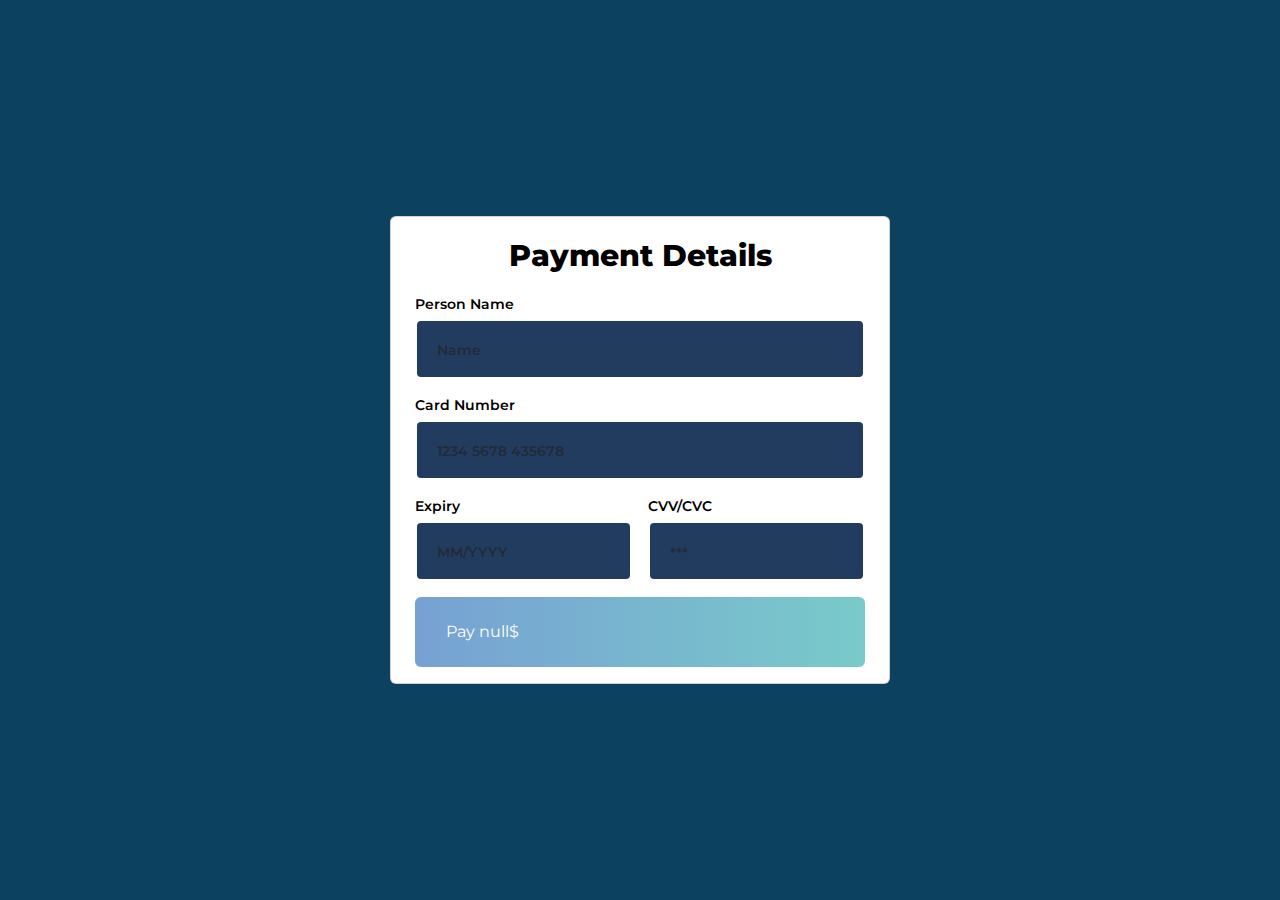
<file: payment.html>
<!DOCTYPE html>
<html lang="en">
  <head>
    <meta charset="UTF-8" />
    <meta name="viewport" content="width=device-width, initial-scale=1.0" />
    <title>Payment</title>
    <link
      rel="stylesheet"
      href="./bootstrap-5.3.3-dist/css/bootstrap.min.css"
    />
    <link
      rel="stylesheet"
      href="./bootstrap-5.3.3-dist/css/bootstrap-utilities.min.css"
    />

    <link rel="shortcut icon" href="./favicon.svg" type="image/svg+xml" />

    <style>
      @import url("https://fonts.googleapis.com/css?family=Montserrat:400,700&display=swap");

      * {
        margin: 0;
        padding: 0;
        box-sizing: border-box;
        font-family: "Montserrat", sans-serif;
      }

      body {
        display: flex;
        justify-content: center;
        align-items: center;
        min-height: 100vh;
        background-color: #0c4160;

        padding: 30px 10px;
      }

      .card {
        max-width: 500px;
        margin: auto;
        color: black;
        border-radius: 20 px;
      }

      p {
        margin: 0px;
      }

      .container .h8 {
        font-size: 30px;
        font-weight: 800;
        text-align: center;
      }

      .btn.btn-primary {
        width: 100%;
        height: 70px;
        display: flex;
        align-items: center;
        justify-content: space-between;
        padding: 0 15px;
        background-image: linear-gradient(
          to right,
          #77a1d3 0%,
          #79cbca 51%,
          #77a1d3 100%
        );
        border: none;
        transition: 0.5s;
        background-size: 200% auto;
      }

      .btn.btn.btn-primary:hover {
        background-position: right center;
        color: #fff;
        text-decoration: none;
      }

      .btn.btn-primary:hover .fas.fa-arrow-right {
        transform: translate(15px);
        transition: transform 0.2s ease-in;
      }

      .form-control {
        color: white;
        background-color: #223c60;
        border: 2px solid transparent;
        height: 60px;
        padding-left: 20px;
        vertical-align: middle;
      }

      .form-control:focus {
        color: white;
        background-color: #0c4160;
        border: 2px solid #2d4dda;
        box-shadow: none;
      }

      .text {
        font-size: 14px;
        font-weight: 600;
      }

      ::placeholder {
        font-size: 14px;
        font-weight: 600;
      }
    </style>
  </head>
  <body>
    <div id="PayForm" class="container p-0">
      <div class="card px-4">
        <p class="h8 py-3">Payment Details</p>
        <div class="row gx-3">
          <div class="col-12">
            <div class="d-flex flex-column">
              <p class="text mb-1">Person Name</p>
              <input
                id="name1"
                class="form-control mb-3"
                type="text"
                placeholder="Name"
              />
              <span class="error d-none" id="nameError"
                >Please enter a valid name.</span
              >
            </div>
          </div>
          <div class="col-12">
            <div class="d-flex flex-column">
              <p class="text mb-1">Card Number</p>
              <input
                id="cardNumber"
                class="form-control mb-3"
                type="text"
                placeholder="1234 5678 435678"
              />
              <span class="error d-none" id="cardError"
                >Please enter a valid card number.</span
              >
            </div>
          </div>
          <div class="col-6">
            <div class="d-flex flex-column">
              <p class="text mb-1">Expiry</p>
              <input
                id="expiry"
                class="form-control mb-3"
                type="text"
                placeholder="MM/YYYY"
              />
              <span class="error d-none" id="expiryError"
                >Please enter a valid expiry date.</span
              >
            </div>
          </div>
          <div class="col-6">
            <div class="d-flex flex-column">
              <p class="text mb-1">CVV/CVC</p>
              <input
                id="cvv"
                class="form-control mb-3 pt-2"
                type="password"
                placeholder="***"
              />
              <span class="error d-none" id="cvvError"
                >Please enter a valid CVV/CVC.</span
              >
            </div>
          </div>
          <div class="col-12">
            <div id="PayButton" class="btn btn-primary mb-3" onclick="pay()">
              <span id="tourPrice" class="ps-3">Pay $243</span>
              <span class="fas fa-arrow-right"></span>
            </div>
          </div>
        </div>
      </div>
    </div>
    <div id="Thank" class="text-light d-none"><h1>Thank you *_*</h1></div>
    <script src="bootstrap-5.3.3-dist/js/bootstrap.bundle.min.js"></script>
    <script src="./assets/js/payment.js"></script>
  </body>
</html>
</file>
